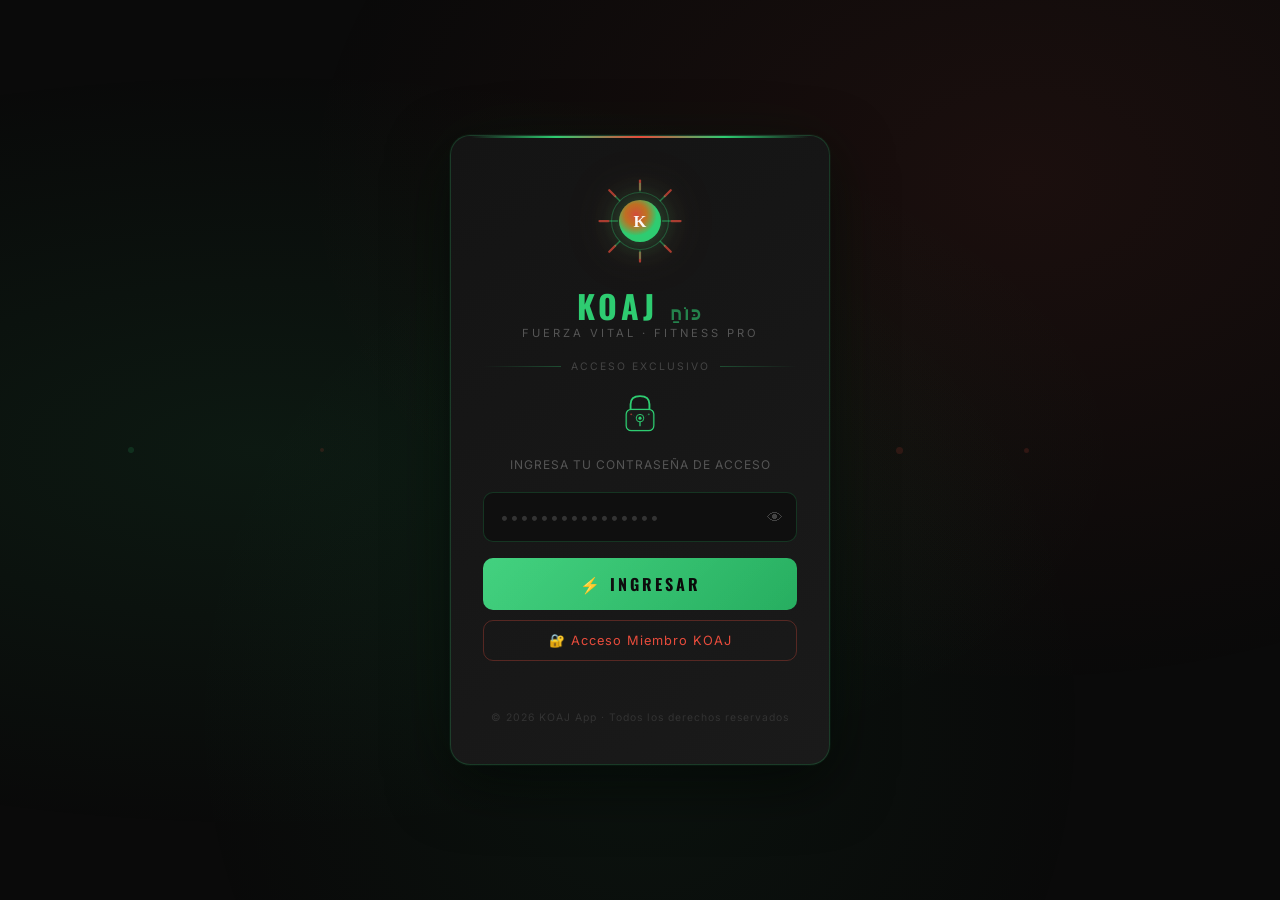
<file: login.html>
<!DOCTYPE html>
<html lang="es">
<head>
  <meta charset="UTF-8">
  <meta name="viewport" content="width=device-width, initial-scale=1.0">
  <title>KOAJ – Acceso Exclusivo</title>
  <link rel="manifest" href="manifest.json">
  <style>
    @import url('https://fonts.googleapis.com/css2?family=Oswald:wght@400;700&family=Inter:wght@300;400;600&display=swap');

    * { box-sizing: border-box; margin: 0; padding: 0; }

    body {
      background: #0a0a0a;
      font-family: 'Inter', sans-serif;
      min-height: 100vh;
      display: flex;
      align-items: center;
      justify-content: center;
      overflow: hidden;
    }

    /* Fondo animado estilo Messenger 2000 */
    .fondo {
      position: fixed;
      inset: 0;
      z-index: 0;
      background: radial-gradient(ellipse at 20% 50%, rgba(46,204,113,0.08) 0%, transparent 60%),
                  radial-gradient(ellipse at 80% 20%, rgba(231,76,60,0.08) 0%, transparent 50%),
                  radial-gradient(ellipse at 50% 80%, rgba(46,204,113,0.05) 0%, transparent 50%);
    }

    /* Partículas flotantes */
    .particula {
      position: fixed;
      border-radius: 50%;
      opacity: 0.15;
      animation: flotar linear infinite;
    }
    .p1 { width:6px; height:6px; background:#2ecc71; left:10%; animation-duration:8s; animation-delay:0s; }
    .p2 { width:4px; height:4px; background:#e74c3c; left:25%; animation-duration:11s; animation-delay:2s; }
    .p3 { width:8px; height:8px; background:#2ecc71; left:60%; animation-duration:9s; animation-delay:1s; }
    .p4 { width:5px; height:5px; background:#e74c3c; left:80%; animation-duration:13s; animation-delay:3s; }
    .p5 { width:3px; height:3px; background:#2ecc71; left:45%; animation-duration:7s; animation-delay:0.5s; }
    .p6 { width:7px; height:7px; background:#e74c3c; left:70%; animation-duration:10s; animation-delay:4s; }

    @keyframes flotar {
      0% { bottom: -20px; opacity: 0; }
      10% { opacity: 0.15; }
      90% { opacity: 0.15; }
      100% { bottom: 110%; opacity: 0; }
    }

    /* Tarjeta principal */
    .card {
      position: relative;
      z-index: 1;
      background: linear-gradient(145deg, #141414, #1a1a1a);
      border: 1px solid rgba(46,204,113,0.2);
      border-radius: 20px;
      padding: 40px 32px;
      width: 100%;
      max-width: 380px;
      box-shadow:
        0 0 0 1px rgba(46,204,113,0.05),
        0 20px 60px rgba(0,0,0,0.6),
        0 0 80px rgba(46,204,113,0.05);
      animation: aparecer 0.6s ease;
    }

    @keyframes aparecer {
      from { opacity: 0; transform: translateY(30px); }
      to { opacity: 1; transform: translateY(0); }
    }

    /* Línea superior decorativa estilo Messenger */
    .card::before {
      content: '';
      position: absolute;
      top: 0; left: 20px; right: 20px;
      height: 2px;
      background: linear-gradient(90deg, transparent, #2ecc71, #e74c3c, #2ecc71, transparent);
      border-radius: 2px;
    }

    /* SOL VERDE-ROJO */
    .sol-wrap {
      text-align: center;
      margin-bottom: 20px;
    }

    .sol-svg {
      animation: pulso-sol 3s ease-in-out infinite;
      filter: drop-shadow(0 0 12px rgba(46,204,113,0.4)) drop-shadow(0 0 24px rgba(231,76,60,0.2));
    }

    @keyframes pulso-sol {
      0%, 100% { filter: drop-shadow(0 0 10px rgba(46,204,113,0.5)) drop-shadow(0 0 20px rgba(231,76,60,0.2)); transform: scale(1); }
      50% { filter: drop-shadow(0 0 20px rgba(46,204,113,0.7)) drop-shadow(0 0 35px rgba(231,76,60,0.4)); transform: scale(1.05); }
    }

    /* TITULO */
    .titulo {
      text-align: center;
      margin-bottom: 6px;
    }

    .titulo h1 {
      font-family: 'Oswald', sans-serif;
      font-size: 2rem;
      font-weight: 700;
      color: #2ecc71;
      letter-spacing: 4px;
      text-transform: uppercase;
      line-height: 1;
    }

    .titulo .hebrew {
      font-size: 1.1rem;
      opacity: 0.6;
      letter-spacing: 2px;
    }

    .titulo .sub {
      font-size: 0.7rem;
      color: #555;
      letter-spacing: 3px;
      text-transform: uppercase;
      margin-top: 4px;
    }

    /* SEPARADOR ESTILO MESSENGER */
    .separador {
      display: flex;
      align-items: center;
      gap: 10px;
      margin: 20px 0;
    }

    .separador::before,
    .separador::after {
      content: '';
      flex: 1;
      height: 1px;
      background: linear-gradient(90deg, transparent, rgba(46,204,113,0.3));
    }

    .separador::after {
      background: linear-gradient(90deg, rgba(46,204,113,0.3), transparent);
    }

    .separador span {
      font-size: 0.65rem;
      color: #444;
      letter-spacing: 2px;
      text-transform: uppercase;
      white-space: nowrap;
    }

    /* CANDADO MODERNO */
    .candado-wrap {
      text-align: center;
      margin-bottom: 16px;
    }

    .candado-svg {
      animation: candado-glow 2s ease-in-out infinite;
    }

    @keyframes candado-glow {
      0%, 100% { filter: drop-shadow(0 0 4px rgba(46,204,113,0.3)); }
      50% { filter: drop-shadow(0 0 12px rgba(46,204,113,0.6)); }
    }

    /* MENSAJE ACCESO */
    .msg-acceso {
      text-align: center;
      font-size: 0.75rem;
      color: #555;
      letter-spacing: 1px;
      text-transform: uppercase;
      margin-bottom: 20px;
    }

    /* INPUT */
    .input-grupo {
      position: relative;
      margin-bottom: 16px;
    }

    .input-grupo input {
      width: 100%;
      padding: 14px 48px 14px 16px;
      background: #0f0f0f;
      border: 1px solid rgba(46,204,113,0.2);
      border-radius: 10px;
      color: #fff;
      font-family: 'Inter', sans-serif;
      font-size: 1rem;
      letter-spacing: 3px;
      outline: none;
      transition: border-color 0.3s, box-shadow 0.3s;
    }

    .input-grupo input:focus {
      border-color: #2ecc71;
      box-shadow: 0 0 0 3px rgba(46,204,113,0.1), 0 0 20px rgba(46,204,113,0.05);
    }

    .input-grupo input::placeholder {
      letter-spacing: 1px;
      color: #333;
    }

    /* Ojo ver contraseña */
    .ojo {
      position: absolute;
      right: 14px;
      top: 50%;
      transform: translateY(-50%);
      cursor: pointer;
      color: #444;
      font-size: 1rem;
      transition: color 0.2s;
      user-select: none;
    }

    .ojo:hover { color: #2ecc71; }

    /* BOTON INGRESAR */
    .btn-ingresar {
      width: 100%;
      padding: 14px;
      background: linear-gradient(135deg, #2ecc71, #27ae60);
      color: #000;
      border: none;
      border-radius: 10px;
      font-family: 'Oswald', sans-serif;
      font-size: 1rem;
      font-weight: 700;
      letter-spacing: 3px;
      text-transform: uppercase;
      cursor: pointer;
      transition: all 0.2s;
      margin-bottom: 10px;
      position: relative;
      overflow: hidden;
    }

    .btn-ingresar::after {
      content: '';
      position: absolute;
      inset: 0;
      background: linear-gradient(135deg, rgba(255,255,255,0.1), transparent);
    }

    .btn-ingresar:hover {
      transform: translateY(-2px);
      box-shadow: 0 8px 24px rgba(46,204,113,0.3);
    }

    .btn-ingresar:active { transform: scale(0.98); }

    /* BOTON SECUNDARIO */
    .btn-demo {
      width: 100%;
      padding: 12px;
      background: transparent;
      border: 1px solid rgba(231,76,60,0.3);
      border-radius: 10px;
      color: #e74c3c;
      font-family: 'Inter', sans-serif;
      font-size: 0.8rem;
      letter-spacing: 1px;
      cursor: pointer;
      transition: all 0.2s;
    }

    .btn-demo:hover {
      background: rgba(231,76,60,0.08);
      border-color: rgba(231,76,60,0.5);
    }

    /* ERROR */
    .error {
      text-align: center;
      color: #e74c3c;
      font-size: 0.8rem;
      margin-top: 10px;
      min-height: 20px;
      animation: shake 0.3s ease;
    }

    @keyframes shake {
      0%, 100% { transform: translateX(0); }
      25% { transform: translateX(-6px); }
      75% { transform: translateX(6px); }
    }

    /* PIE */
    .pie {
      text-align: center;
      margin-top: 20px;
      font-size: 0.65rem;
      color: #333;
      letter-spacing: 1px;
    }

    /* INSTALAR BANNER */
    .instalar-banner {
      display: none;
      position: fixed;
      bottom: 20px;
      left: 50%;
      transform: translateX(-50%);
      background: linear-gradient(135deg, #1a1a1a, #141414);
      border: 1px solid rgba(46,204,113,0.3);
      border-radius: 12px;
      padding: 12px 20px;
      z-index: 100;
      width: 90%;
      max-width: 360px;
      display: flex;
      align-items: center;
      gap: 12px;
      box-shadow: 0 8px 32px rgba(0,0,0,0.5);
      animation: subir 0.4s ease;
    }

    @keyframes subir {
      from { opacity: 0; transform: translateX(-50%) translateY(20px); }
      to { opacity: 1; transform: translateX(-50%) translateY(0); }
    }

    .instalar-banner p {
      flex: 1;
      font-size: 0.78rem;
      color: #ccc;
      line-height: 1.4;
    }

    .instalar-banner p strong { color: #2ecc71; }

    .btn-instalar {
      background: #2ecc71;
      color: #000;
      border: none;
      padding: 8px 14px;
      border-radius: 8px;
      font-family: 'Oswald', sans-serif;
      font-size: 0.8rem;
      font-weight: 700;
      cursor: pointer;
      white-space: nowrap;
    }

    .btn-cerrar-banner {
      background: none;
      border: none;
      color: #444;
      font-size: 1.2rem;
      cursor: pointer;
      padding: 0 4px;
    }
  </style>
</head>
<body>

  <div class="fondo"></div>
  <div class="particula p1"></div>
  <div class="particula p2"></div>
  <div class="particula p3"></div>
  <div class="particula p4"></div>
  <div class="particula p5"></div>
  <div class="particula p6"></div>

  <div class="card">

    <!-- SOL VERDE-ROJO -->
    <div class="sol-wrap">
      <svg class="sol-svg" viewBox="0 0 120 120" width="90" height="90">
        <!-- Rayos exteriores rojos -->
        <g stroke="#e74c3c" stroke-width="3" stroke-linecap="round" opacity="0.7">
          <line x1="60" y1="6" x2="60" y2="18"/>
          <line x1="60" y1="102" x2="60" y2="114"/>
          <line x1="6" y1="60" x2="18" y2="60"/>
          <line x1="102" y1="60" x2="114" y2="60"/>
          <line x1="19" y1="19" x2="27" y2="27"/>
          <line x1="93" y1="93" x2="101" y2="101"/>
          <line x1="101" y1="19" x2="93" y2="27"/>
          <line x1="27" y1="93" x2="19" y2="101"/>
        </g>
        <!-- Rayos intermedios verdes -->
        <g stroke="#2ecc71" stroke-width="2" stroke-linecap="round" opacity="0.5">
          <line x1="60" y1="10" x2="60" y2="20"/>
          <line x1="93" y1="27" x2="87" y2="33"/>
          <line x1="100" y1="60" x2="90" y2="60"/>
          <line x1="93" y1="93" x2="87" y2="87"/>
          <line x1="60" y1="100" x2="60" y2="110"/>
          <line x1="27" y1="93" x2="33" y2="87"/>
          <line x1="20" y1="60" x2="30" y2="60"/>
          <line x1="27" y1="27" x2="33" y2="33"/>
        </g>
        <!-- Círculo exterior -->
        <circle cx="60" cy="60" r="38" fill="none" stroke="#2ecc71" stroke-width="1.5" opacity="0.3"/>
        <!-- Degradado sol -->
        <defs>
          <radialGradient id="solGrad" cx="40%" cy="35%">
            <stop offset="0%" stop-color="#e74c3c" stop-opacity="0.9"/>
            <stop offset="50%" stop-color="#e67e22" stop-opacity="0.8"/>
            <stop offset="100%" stop-color="#2ecc71" stop-opacity="1"/>
          </radialGradient>
        </defs>
        <circle cx="60" cy="60" r="28" fill="url(#solGrad)"/>
        <!-- Letra K -->
        <text x="60" y="68" font-family="Arial Black" font-size="22" font-weight="900" fill="#fff" text-anchor="middle" opacity="0.95">K</text>
      </svg>
    </div>

    <!-- TITULO -->
    <div class="titulo">
      <h1>KOAJ <span class="hebrew">כּוֹחַ</span></h1>
      <p class="sub">Fuerza Vital · Fitness Pro</p>
    </div>

    <div class="separador"><span>Acceso Exclusivo</span></div>

    <!-- CANDADO MODERNO -->
    <div class="candado-wrap">
      <svg class="candado-svg" viewBox="0 0 60 70" width="44" height="44">
        <!-- Arco candado -->
        <path d="M15 28 L15 18 Q15 5 30 5 Q45 5 45 18 L45 28" fill="none" stroke="#2ecc71" stroke-width="3" stroke-linecap="round"/>
        <!-- Cuerpo candado -->
        <rect x="8" y="26" width="44" height="34" rx="8" fill="#1a1a1a" stroke="#2ecc71" stroke-width="2"/>
        <!-- Brillo interior -->
        <rect x="10" y="28" width="40" height="30" rx="7" fill="none" stroke="rgba(46,204,113,0.1)" stroke-width="1"/>
        <!-- Circuito tecnológico -->
        <circle cx="30" cy="40" r="6" fill="none" stroke="#2ecc71" stroke-width="1.5"/>
        <circle cx="30" cy="40" r="2.5" fill="#2ecc71"/>
        <line x1="30" y1="46" x2="30" y2="52" stroke="#2ecc71" stroke-width="2" stroke-linecap="round"/>
        <!-- Puntos tecnológicos -->
        <circle cx="16" cy="34" r="1.5" fill="#e74c3c" opacity="0.6"/>
        <circle cx="44" cy="34" r="1.5" fill="#2ecc71" opacity="0.6"/>
        <line x1="17.5" y1="34" x2="24" y2="40" stroke="rgba(46,204,113,0.2)" stroke-width="0.8"/>
        <line x1="42.5" y1="34" x2="36" y2="40" stroke="rgba(46,204,113,0.2)" stroke-width="0.8"/>
      </svg>
    </div>

    <p class="msg-acceso">Ingresa tu contraseña de acceso</p>

    <!-- INPUT CONTRASEÑA -->
    <div class="input-grupo">
      <input type="password" id="pass" placeholder="••••••••••••••••" onkeydown="if(event.key==='Enter')ingresar()"/>
      <span class="ojo" onclick="verPass()" id="ojo-icon">👁</span>
    </div>

    <!-- BOTONES -->
    <button class="btn-ingresar" onclick="ingresar()">⚡ Ingresar</button>
    <button class="btn-demo" onclick="ingresar()">🔐 Acceso Miembro KOAJ</button>

    <div class="error" id="error-msg"></div>

    <div class="pie">
      © 2026 KOAJ App · Todos los derechos reservados
    </div>

  </div>

  <!-- Banner instalar PWA -->
  <div class="instalar-banner" id="banner-instalar" style="display:none">
    <p><strong>Instala KOAJ</strong> en tu dispositivo para acceso rápido sin navegador.</p>
    <button class="btn-instalar" onclick="instalarApp()">Instalar</button>
    <button class="btn-cerrar-banner" onclick="cerrarBanner()">✕</button>
  </div>

  <script>
    var CLAVE = "fitClaveSecreta123";
    var deferredPrompt;

    function ingresar() {
      var val = document.getElementById('pass').value;
      var err = document.getElementById('error-msg');
      if (val === CLAVE) {
        sessionStorage.setItem("acceso", "true");
        window.location.href = "index.html";
      } else {
        err.innerText = "Contraseña incorrecta. Intenta de nuevo.";
        document.getElementById('pass').value = '';
        document.getElementById('pass').focus();
        setTimeout(function() { err.innerText = ''; }, 3000);
      }
    }

    function verPass() {
      var input = document.getElementById('pass');
      var ojo = document.getElementById('ojo-icon');
      if (input.type === 'password') {
        input.type = 'text';
        ojo.innerText = '🙈';
      } else {
        input.type = 'password';
        ojo.innerText = '👁';
      }
    }

    // PWA instalar
    window.addEventListener('beforeinstallprompt', function(e) {
      e.preventDefault();
      deferredPrompt = e;
      document.getElementById('banner-instalar').style.display = 'flex';
    });

    function instalarApp() {
      if (deferredPrompt) {
        deferredPrompt.prompt();
        deferredPrompt.userChoice.then(function() {
          deferredPrompt = null;
          cerrarBanner();
        });
      }
    }

    function cerrarBanner() {
      document.getElementById('banner-instalar').style.display = 'none';
    }

    // Service Worker
    if ('serviceWorker' in navigator) {
      navigator.serviceWorker.register('/Koajo/sw.js');
    }
  </script>

</body>
  </html>
</file>
